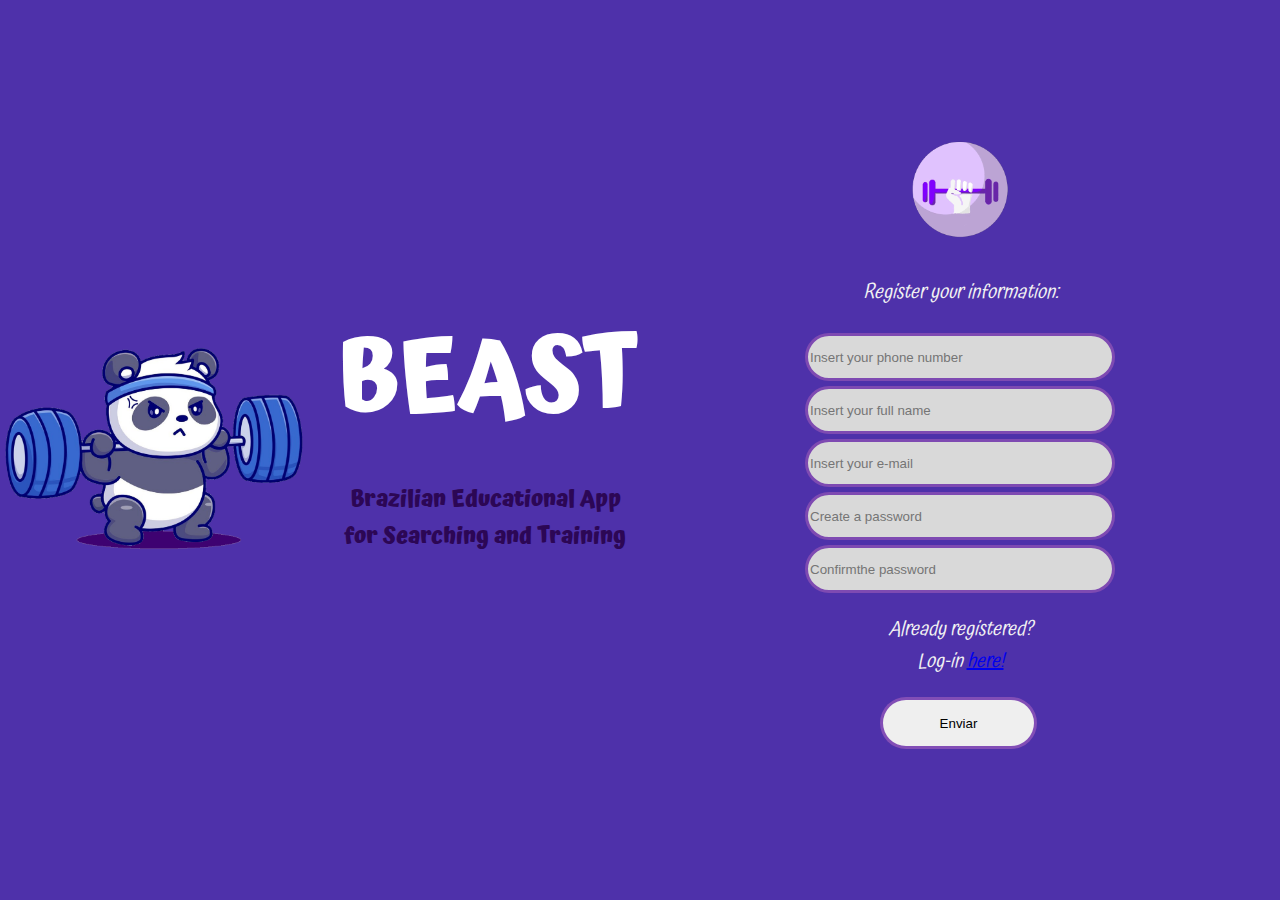
<file: BEAST/Gym App/register.html>
<!DOCTYPE html>
<html lang="en">
<head>
    <meta charset="UTF-8">
    <meta name="viewport" content="width=device-width, initial-scale=1.0">
    <title>BEAST</title>

    <link href="https://fonts.googleapis.com/css2?family=Atma:wght@700&display=swap" rel="stylesheet">
    <link rel="stylesheet" href="style.css">
    <script src="script.js"></script>

   
    
</head>
<body>

    <section id="log-in">
        <div class="left-container">
            
                <div class="left-div">
                    
                    <div class="panda">
                        <img src="panda.png" alt="panda">
                    </div>

                    <div class="info">
                        <div class="name">
                            <h1>BEAST</h1>
                        </div>
                        <div class="slogan">
                            <h2>Brazilian Educational App for Searching and Training</h2>
                        </div>
                    </div>
                    
                    
                </div>
            
        </div>
        <div class="right-container">
            <div class="right-div">
                <div class="right-content">
                    <div class="img">
                        <img src="Logo-gym97x100.png" alt="">
                    </div>

                        <form>
                        
                        <div class="txt">
                            <p>Register your information:</p>
                        </div>
                        
                        <div class="form-group">
                            <input type="name" id="name" name="name" required placeholder="Insert your phone number">                
                        </div>
                        <div class="form-group">
                            <input type="name" id="number" name="number" required placeholder="Insert your full name">                
                        </div>
                        <div class="form-group">
                            <input type="email" id="email" name="email" required placeholder="Insert your e-mail">                
                        </div>
                        <div class="form-group">
                        
                            <input type="password" name="password" required placeholder="Create a password">
                        </div>
                        <div class="form-group">
                        
                            <input type="password" name="confirm-password" required placeholder="Confirmthe password">
                        </div>
                        <div class="txt">
                            <p>Already registered? <br>Log-in <a href="index.html">here!</a></p>
                        </div>
                        
                        <div class="button-container">
                            
                            <button class="btn-submit"type="submit">Enviar</button>

                        </div>
                    </form>
                    
                </div>
            </div>
        </div>
    </section>
</body>
</html>
</file>
<file: BEAST/Gym App/style.css>
@import url('https://fonts.googleapis.com/css2?family=Atma:wght@700&display=swap');

:root {
    --first-color: #2c0755;
    --second-color: #4e31aa;
    --third-color: #cc3363;
    --fourth-color: #1efc1e;
    --fifth-color: #eaf7cf;

}
  
  body {
    font-family: Atma;
    background-color: #f2f2f2;
    margin: 0;
    padding: 0;
  }
  
  #log-in {
    display: flex;
    justify-content: space-between;
    align-items:center ;
    height: 100vh; 
    background: var(--second-color);
    
  }
  .left-container{
    margin: auto;
    display: flex;
    height: 100vh;
    width: 100vh;
    justify-content: center;
    align-items: center;
    display: flex; 
  }
  
  
  .left-div {
    
    width: 550px;
    height: 300px;
    border-radius: 65px;
    border: #260D52;
    list-style:inside;
    
    
    display: flex;
    justify-content: center;
    align-items: center;
    flex-direction: row;

    margin:20px;
    border: 30px;
    
  }
  .info {
    height: 300px;
    width: 300px;
    margin-left: 30px;
    display: flexbox;
    flex-direction: column;
    align-items: center;
  }
  
  .name h1{ 
    
    color: #fff;
    font-family: Atma;
    font-size: 100px;
    
  }
h1{
    margin-top:0px;
    margin-bottom:0px;
}
  
  .slogan{
    display:flexbox;
    font-family: Atma;
    color: var(--first-color);
    font-size: 15px;
    text-align: center;
  }
img {
    max-width: 300px;
    max-height: 300px;
    border-radius: 50%;
    border: 5px var(-first-color) 30px;
    
    
}
  
  

  .right-container {
    height: 100vh;
    width: 100vh;
    display: flex;
    flex-direction: column;
    justify-content: center;
    align-items: center;
    
    overflow: hidden;
  }
  
  .right-div {
    align-items: center; 
    display: flex;
    flex-direction: column;
    justify-content: flex-end; 
  }
  .right-content {

    height: 600px;
    width: 400px;
    justify-content: center;
    align-items: center;
    display: flex;
    flex-direction: column;

  }

  form {
    justify-content: center;
    align-items: center;
    display: flexbox;
    margin: 10px;
  }
  .google{
    justify-content: center;
    align-items: center;
  }
  
  
  .txt {
    text-align: center;
    font-size: 20px;
    font-style: italic;
    justify-content: center;
    font-family: Atma;
    color: #f2f2f2;
    text-shadow: #260D52;
  }
  .txt-2 {
    text-align: center;
    font-size: 15px;
    font-style: italic;
    justify-content: center;
    font-family: Atma;
    color: #f2f2f2;
    text-shadow: #260D52;
    margin-top: 5px;
    margin-bottom: 5px;
  }
  input {
    margin-left: auto;
    margin-right: auto;
    margin-top: 5px;
    width: 300px;
    height: 40px;
    flex-shrink: 0;
    border-radius: 30px;
    border: 3px solid rgba(103, 37, 168, 0.80);
    background: #D9D9D9;
  }
 .button-container{
    
    display: flexbox;
    width: 160px;
    height: 55px;
    flex-shrink: 0;
   
    margin-top: 20px;
    margin-left: auto;
    margin-right: auto;
    
 }
 .btn-submit{
    font-family: Arial, sans-serif;

    width: 157px;
    height: 52px;
    flex-shrink: 0;
    border-radius: 30px;
   
    margin-left: auto;
    margin-right: auto;
    border: 3px solid rgba(103, 37, 168, 0.80);
 }
</file>
